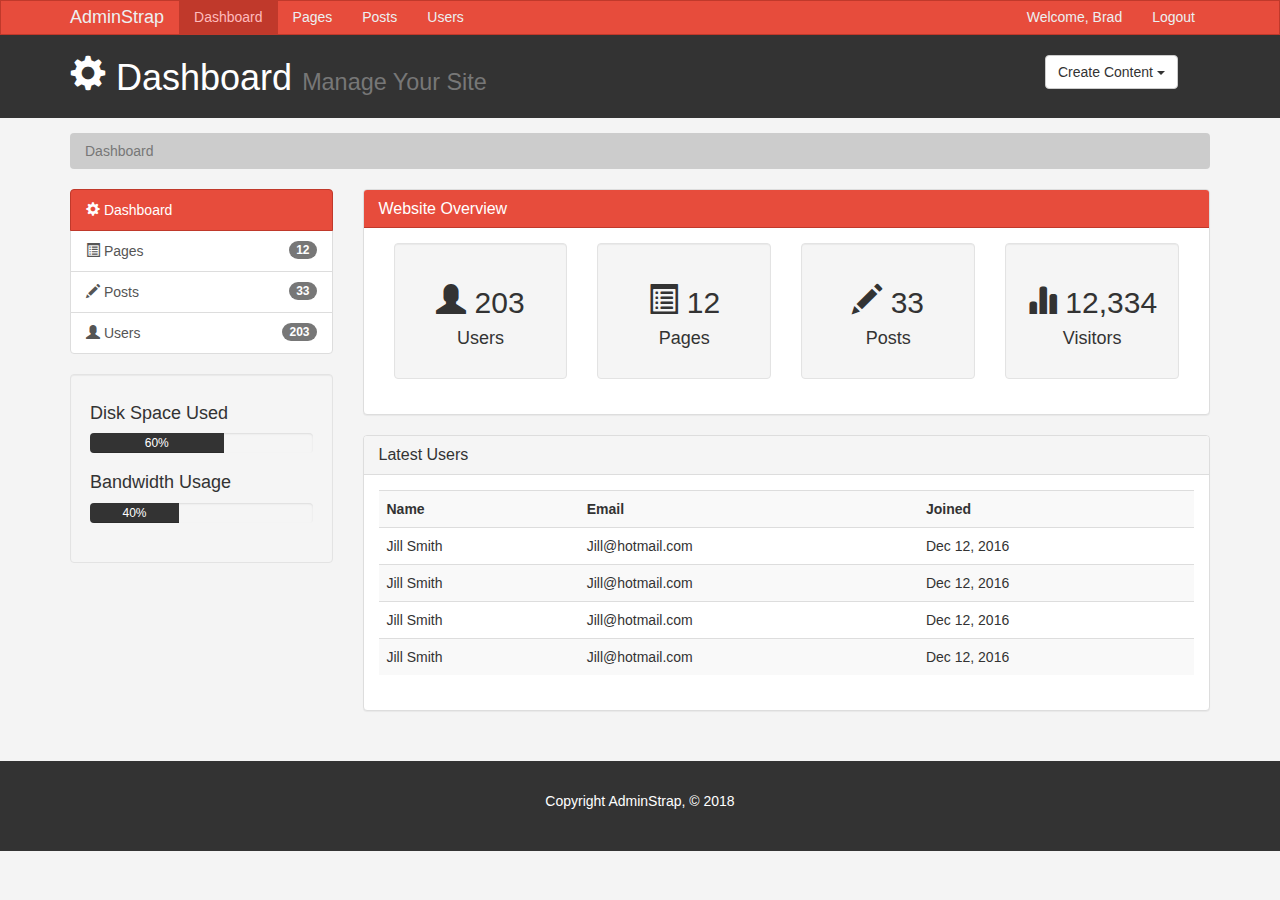
<file: index.html>
<!DOCTYPE html>
<html lang="en">

<head>
    <meta charset="utf-8">
    <meta http-equiv="X-UA-Compatible" content="IE=edge">
    <meta name="viewport" content="width=device-width, initial-scale=1">

    <title>Admin Area | Dashboard</title>

    <!-- Bootstrap core CSS -->
    <link href="css/bootstrap.min.css" rel="stylesheet">
    <link href="css/style.css" rel="stylesheet">
    <script src="https://cdn.ckeditor.com/4.10.0/standard/ckeditor.js"></script>

</head>

<body>

    <nav class="navbar navbar-default">
        <div class="container">
            <div class="navbar-header">
                <button type="button" class="navbar-toggle collapsed" data-toggle="collapse" data-target="#navbar" aria-expanded="false"
                    aria-controls="navbar">
                    <span class="sr-only">Toggle navigation</span>
                    <span class="icon-bar"></span>
                    <span class="icon-bar"></span>
                    <span class="icon-bar"></span>
                </button>
                <a class="navbar-brand" href="#">AdminStrap</a>
            </div>
            <div id="navbar" class="collapse navbar-collapse">
                <ul class="nav navbar-nav">
                    <li class="active">
                        <a href="index.html">Dashboard</a>
                    </li>
                    <li>
                        <a href="pages.html">Pages</a>
                    </li>
                    <li>
                        <a href="posts.html">Posts</a>
                    </li>
                    <li>
                        <a href="users.html">Users</a>
                    </li>
                </ul>
                <ul class="nav navbar-nav navbar-right">
                    <li>
                        <a href="#">Welcome, Brad</a>
                    </li>
                    <li>
                        <a href="login.html">Logout</a>
                    </li>
                </ul>
            </div>
            <!--/.nav-collapse -->
        </div>
    </nav>

    <header id="header">
        <div class="container">
            <div class="row">
                <div class="col-md-10">
                    <h1>
                        <span class="glyphicon glyphicon-cog" aria-hidden="true"></span>
                        Dashboard
                        <small>Manage Your Site</small>
                    </h1>
                </div>
                <div class="col-md-2">
                    <div class="dropdown create">
                        <button class="btn btn-default dropdown-toggle" type="button" id="dropdownMenu1" data-toggle="dropdown" aria-haspopup="true"
                            aria-expanded="true">
                            Create Content
                            <span class="caret"></span>
                        </button>
                        <ul class="dropdown-menu" aria-labelledby="dropdownMenu1">
                            <li>
                                <a type="button" data-toggle="modal" data-target="#addPage">Add Page</a>
                            </li>
                            <li>
                                <a href="#">Add Post</a>
                            </li>
                            <li>
                                <a href="#">Add User</a>
                            </li>
                        </ul>
                    </div>
                </div>
            </div>
        </div>
    </header>

    <section id="breadcrumb">
        <div class="container">
            <ol class="breadcrumb">
                <li class="active">Dashboard</li>
            </ol>
        </div>
    </section>

    <section id="main">
        <div class="container">
            <div class="row">
                <div class="col-md-3">
                    <div class="list-group">
                        <a href="index.html" class="list-group-item active main-color-bg">
                            <span class="glyphicon glyphicon-cog" aria-hidden="true"></span> Dashboard
                        </a>
                        <a href="pages.html" class="list-group-item">
                            <span class="glyphicon glyphicon-list-alt" aria-hidden="true"></span> Pages
                            <span class="badge">12</span>
                        </a>
                        <a href="posts.html" class="list-group-item">
                            <span class="glyphicon glyphicon-pencil" aria-hidden="true"></span> Posts
                            <span class="badge">33</span>
                        </a>
                        <a href="users.html" class="list-group-item">
                            <span class="glyphicon glyphicon-user" aria-hidden="true"></span> Users
                            <span class="badge">203</span>
                        </a>
                    </div>

                    <div class="well">
                        <h4>Disk Space Used</h4>
                        <div class="progress">
                            <div class="progress-bar" role="progressbar" aria-valuenow="60" aria-valuemin="0" aria-valuemax="100" style="width: 60%;">
                                60%
                            </div>
                        </div>
                        <h4>Bandwidth Usage</h4>
                        <div class="progress">
                            <div class="progress-bar" role="progressbar" aria-valuenow="40" aria-valuemin="0" aria-valuemax="100" style="width: 40%;">
                                40%
                            </div>
                        </div>
                    </div>
                </div>

                <div class="col-md-9">

                    <!--  Website Overview -->
                    <div class="panel panel-default">
                        <div class="panel-heading main-color-bg">
                            <h3 class="panel-title">Website Overview</h3>
                        </div>
                        <div class="panel-body">
                            <div class="col-md-3">
                                <div class="well dash-box">
                                    <h2>
                                        <span class="glyphicon glyphicon-user" aria-hidden="true"></span> 203</h2>
                                    <h4>Users</h4>
                                </div>
                            </div>
                            <div class="col-md-3">
                                <div class="well dash-box">
                                    <h2>
                                        <span class="glyphicon glyphicon-list-alt" aria-hidden="true"></span> 12</h2>
                                    <h4>Pages</h4>
                                </div>
                            </div>
                            <div class="col-md-3">
                                <div class="well dash-box">
                                    <h2>
                                        <span class="glyphicon glyphicon-pencil" aria-hidden="true"></span> 33</h2>
                                    <h4>Posts</h4>
                                </div>
                            </div>
                            <div class="col-md-3">
                                <div class="well dash-box">
                                    <h2>
                                        <span class="glyphicon glyphicon-stats" aria-hidden="true"></span> 12,334</h2>
                                    <h4>Visitors</h4>
                                </div>
                            </div>
                        </div>
                    </div>


                    <!-- Lastest Users -->
                    <div class="panel panel-default">
                        <div class="panel-heading">
                            <h3 class="panel-title">Latest Users</h3>
                        </div>
                        <div class="panel-body">
                            <table class="table table-striped table-hover">
                                <tr>
                                    <th>Name</th>
                                    <th>Email</th>
                                    <th>Joined</th>
                                </tr>
                                <tr>
                                    <td>Jill Smith</td>
                                    <td>Jill@hotmail.com</td>
                                    <td>Dec 12, 2016</td>
                                </tr>
                                <tr>
                                    <td>Jill Smith</td>
                                    <td>Jill@hotmail.com</td>
                                    <td>Dec 12, 2016</td>
                                </tr>
                                <tr>
                                    <td>Jill Smith</td>
                                    <td>Jill@hotmail.com</td>
                                    <td>Dec 12, 2016</td>
                                </tr>
                                <tr>
                                    <td>Jill Smith</td>
                                    <td>Jill@hotmail.com</td>
                                    <td>Dec 12, 2016</td>
                                </tr>
                            </table>
                        </div>
                    </div>

                </div>
            </div>
        </div>
    </section>
    
    <footer id="footer">
        <p>Copyright AdminStrap, &copy; 2018 </p>
    </footer>

    <!-- Modals -->
    <div class="modal fade" id="addPage" tabindex="-1" role="dialog" aria-labelledby="myModalLabel">
        <div class="modal-dialog" role="document">
            <div class="modal-content">
                <form action="">
                    <div class="modal-header">
                        <button type="button" class="close" data-dismiss="modal" aria-label="Close">
                            <span aria-hidden="true">&times;</span>
                        </button>
                        <h4 class="modal-title" id="myModalLabel">Add Page</h4>
                    </div>
                    <div class="modal-body">
                        <div class="form-group">
                            <label for="">Page Title</label>
                            <input type="text" class="form-control" name="" id="" placeholder="Page Title">
                        </div>
                        <div class="form-group">
                            <label for="">Page Body</label>
                            <textarea name="editor1" class="form-control" id="" cols="30" rows="10"></textarea>
                        </div>
                        <div class="checkbox">
                            <label>
                                <input type="checkbox" name="" id="">Published
                            </label>
                        </div>
                        <div class="form-group">
                            <label for="">Meta Tags</label>
                            <input type="text" class="form-control" name="" id="" placeholder="Add Some Tags...">
                        </div>
                        <div class="form-group">
                            <label for="">Meta Description</label>
                            <input type="text" class="form-control" name="" id="" placeholder="Add Some Description...">
                        </div>
                    </div>
                    <div class="modal-footer">
                        <button type="button" class="btn btn-default" data-dismiss="modal">Close</button>
                        <button type="submit" class="btn btn-primary">Save changes</button>
                    </div>
                </form>
            </div>
        </div>
    </div>



    <script>
        CKEDITOR.replace('editor1');
    </script>
    <!-- Add Page -->
    <!-- Bootstrap core JavaScript
    ================================================== -->
    <!-- Placed at the end of the document so the pages load faster -->
    <script src="https://ajax.googleapis.com/ajax/libs/jquery/1.12.4/jquery.min.js"></script>
    <script src="js/bootstrap.min.js"></script>
</body>

</html>
</file>
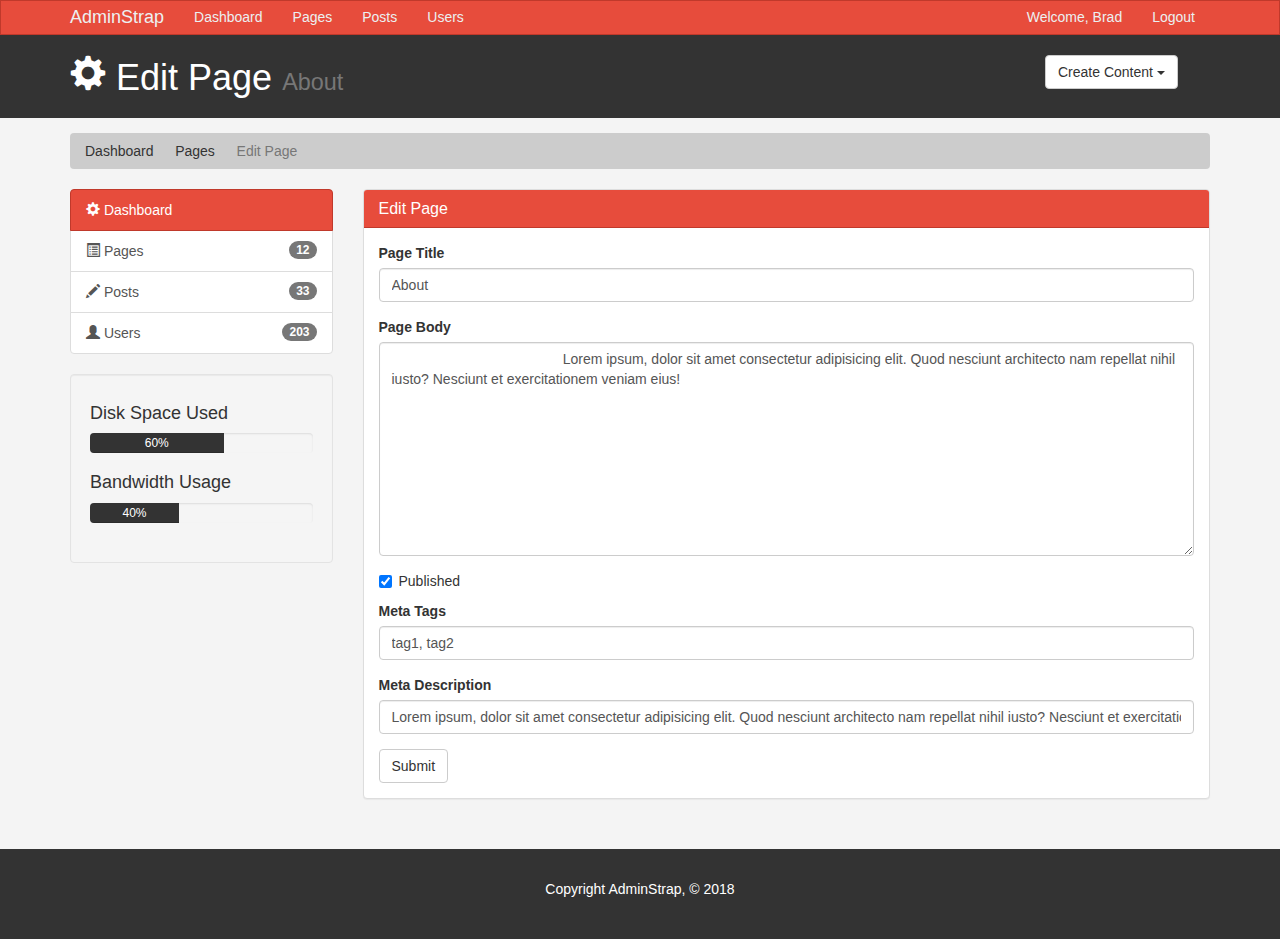
<file: edit.html>
<!DOCTYPE html>
<html lang="en">

<head>
    <meta charset="utf-8">
    <meta http-equiv="X-UA-Compatible" content="IE=edge">
    <meta name="viewport" content="width=device-width, initial-scale=1">

    <title>Admin Area | Edit</title>

    <!-- Bootstrap core CSS -->
    <link href="css/bootstrap.min.css" rel="stylesheet">
    <link href="css/style.css" rel="stylesheet">
    <script src="https://cdn.ckeditor.com/4.10.0/standard/ckeditor.js"></script>

</head>

<body>

    <nav class="navbar navbar-default">
        <div class="container">
            <div class="navbar-header">
                <button type="button" class="navbar-toggle collapsed" data-toggle="collapse" data-target="#navbar" aria-expanded="false"
                    aria-controls="navbar">
                    <span class="sr-only">Toggle navigation</span>
                    <span class="icon-bar"></span>
                    <span class="icon-bar"></span>
                    <span class="icon-bar"></span>
                </button>
                <a class="navbar-brand" href="#">AdminStrap</a>
            </div>
            <div id="navbar" class="collapse navbar-collapse">
                <ul class="nav navbar-nav">
                    <li>
                        <a href="index.html">Dashboard</a>
                    </li>
                    <li>
                        <a href="pages.html">Pages</a>
                    </li>
                    <li>
                        <a href="posts.html">Posts</a>
                    </li>
                    <li>
                        <a href="users.html">Users</a>
                    </li>
                </ul>
                <ul class="nav navbar-nav navbar-right">
                    <li>
                        <a href="#">Welcome, Brad</a>
                    </li>
                    <li>
                        <a href="login.html">Logout</a>
                    </li>
                </ul>
            </div>
            <!--/.nav-collapse -->
        </div>
    </nav>

    <header id="header">
        <div class="container">
            <div class="row">
                <div class="col-md-10">
                    <h1>
                        <span class="glyphicon glyphicon-cog" aria-hidden="true"></span>
                        Edit Page
                        <small>About</small>
                    </h1>
                </div>
                <div class="col-md-2">
                    <div class="dropdown create">
                        <button class="btn btn-default dropdown-toggle" type="button" id="dropdownMenu1" data-toggle="dropdown" aria-haspopup="true"
                            aria-expanded="true">
                            Create Content
                            <span class="caret"></span>
                        </button>
                        <ul class="dropdown-menu" aria-labelledby="dropdownMenu1">
                            <li>
                                <a type="button" data-toggle="modal" data-target="#addPage">Add Page</a>
                            </li>
                            <li>
                                <a href="#">Add Post</a>
                            </li>
                            <li>
                                <a href="#">Add User</a>
                            </li>
                        </ul>
                    </div>
                </div>
            </div>
        </div>
    </header>

    <section id="breadcrumb">
        <div class="container">
            <ol class="breadcrumb">
                    <li><a href="index.html">Dashboard</a></li>
                    <li><a href="pages.html">Pages</a></li>
                    <li class="active">Edit Page</li>
            </ol>
        </div>
    </section>

    <section id="main">
        <div class="container">
            <div class="row">
                <div class="col-md-3">
                    <div class="list-group">
                        <a href="index.html" class="list-group-item active main-color-bg">
                            <span class="glyphicon glyphicon-cog" aria-hidden="true"></span> Dashboard
                        </a>
                        <a href="pages.html" class="list-group-item">
                            <span class="glyphicon glyphicon-list-alt" aria-hidden="true"></span> Pages
                            <span class="badge">12</span>
                        </a>
                        <a href="posts.html" class="list-group-item">
                            <span class="glyphicon glyphicon-pencil" aria-hidden="true"></span> Posts
                            <span class="badge">33</span>
                        </a>
                        <a href="users.html" class="list-group-item">
                            <span class="glyphicon glyphicon-user" aria-hidden="true"></span> Users
                            <span class="badge">203</span>
                        </a>
                    </div>

                    <div class="well">
                        <h4>Disk Space Used</h4>
                        <div class="progress">
                            <div class="progress-bar" role="progressbar" aria-valuenow="60" aria-valuemin="0" aria-valuemax="100" style="width: 60%;">
                                60%
                            </div>
                        </div>
                        <h4>Bandwidth Usage</h4>
                        <div class="progress">
                            <div class="progress-bar" role="progressbar" aria-valuenow="40" aria-valuemin="0" aria-valuemax="100" style="width: 40%;">
                                40%
                            </div>
                        </div>
                    </div>
                </div>

                <div class="col-md-9">

                    <!--  Website Overview -->
                    <div class="panel panel-default">
                        <div class="panel-heading main-color-bg">
                            <h3 class="panel-title">Edit Page</h3>
                        </div>
                        <div class="panel-body">
                            <form action="">
                                    <div class="form-group">
                                        <label for="">Page Title</label>
                                        <input type="text" class="form-control" name="" id="" value="About" placeholder="Page Title">
                                    </div>
                                    <div class="form-group">
                                        <label for="">Page Body</label>
                                        <textarea name="editor1" class="form-control" id="" cols="30" rows="10">
                                            Lorem ipsum, dolor sit amet consectetur adipisicing elit. Quod nesciunt architecto nam repellat nihil iusto? Nesciunt et exercitationem veniam eius!</textarea>
                                    </div>
                                    <div class="checkbox">
                                        <label>
                                            <input type="checkbox" name="" id="" checked>Published
                                        </label>
                                    </div>
                                    <div class="form-group">
                                        <label for="">Meta Tags</label>
                                        <input type="text" class="form-control" name="" id="" placeholder="Add Some Tags..." value="tag1, tag2"> 
                                    </div>
                                    <div class="form-group">
                                        <label for="">Meta Description</label>
                                        <input type="text" class="form-control" name="" id="" placeholder="Add Some Description..." value="Lorem ipsum, dolor sit amet consectetur adipisicing elit. Quod nesciunt architecto nam repellat nihil iusto? Nesciunt et exercitationem veniam eius!">
                                    </div>
                                    <input type="submit" class="btn btn-default" value="Submit">
                            </form>

                        </div>
                    </div>           

                </div>
            </div>
        </div>
    </section>
    
    <footer id="footer">
        <p>Copyright AdminStrap, &copy; 2018 </p>
    </footer>

    <!-- Modals -->
    <div class="modal fade" id="addPage" tabindex="-1" role="dialog" aria-labelledby="myModalLabel">
        <div class="modal-dialog" role="document">
            <div class="modal-content">
                <form action="">
                    <div class="modal-header">
                        <button type="button" class="close" data-dismiss="modal" aria-label="Close">
                            <span aria-hidden="true">&times;</span>
                        </button>
                        <h4 class="modal-title" id="myModalLabel">Add Page</h4>
                    </div>
                    <div class="modal-body">
                        <div class="form-group">
                            <label for="">Page Title</label>
                            <input type="text" class="form-control" name="" id="" placeholder="Page Title">
                        </div>
                        <div class="form-group">
                            <label for="">Page Body</label>
                            <textarea name="editor1" class="form-control" id="" cols="30" rows="10"></textarea>
                        </div>
                        <div class="checkbox">
                            <label>
                                <input type="checkbox" name="" id="">Published
                            </label>
                        </div>
                        <div class="form-group">
                            <label for="">Meta Tags</label>
                            <input type="text" class="form-control" name="" id="" placeholder="Add Some Tags...">
                        </div>
                        <div class="form-group">
                            <label for="">Meta Description</label>
                            <input type="text" class="form-control" name="" id="" placeholder="Add Some Description...">
                        </div>
                    </div>
                    <div class="modal-footer">
                        <button type="button" class="btn btn-default" data-dismiss="modal">Close</button>
                        <button type="submit" class="btn btn-primary">Save changes</button>
                    </div>
                </form>
            </div>
        </div>
    </div>



    <script>
        CKEDITOR.replace('editor1');
    </script>
    <!-- Add Page -->
    <!-- Bootstrap core JavaScript
    ================================================== -->
    <!-- Placed at the end of the document so the pages load faster -->
    <script src="https://ajax.googleapis.com/ajax/libs/jquery/1.12.4/jquery.min.js"></script>
    <script src="js/bootstrap.min.js"></script>
</body>

</html>
</file>
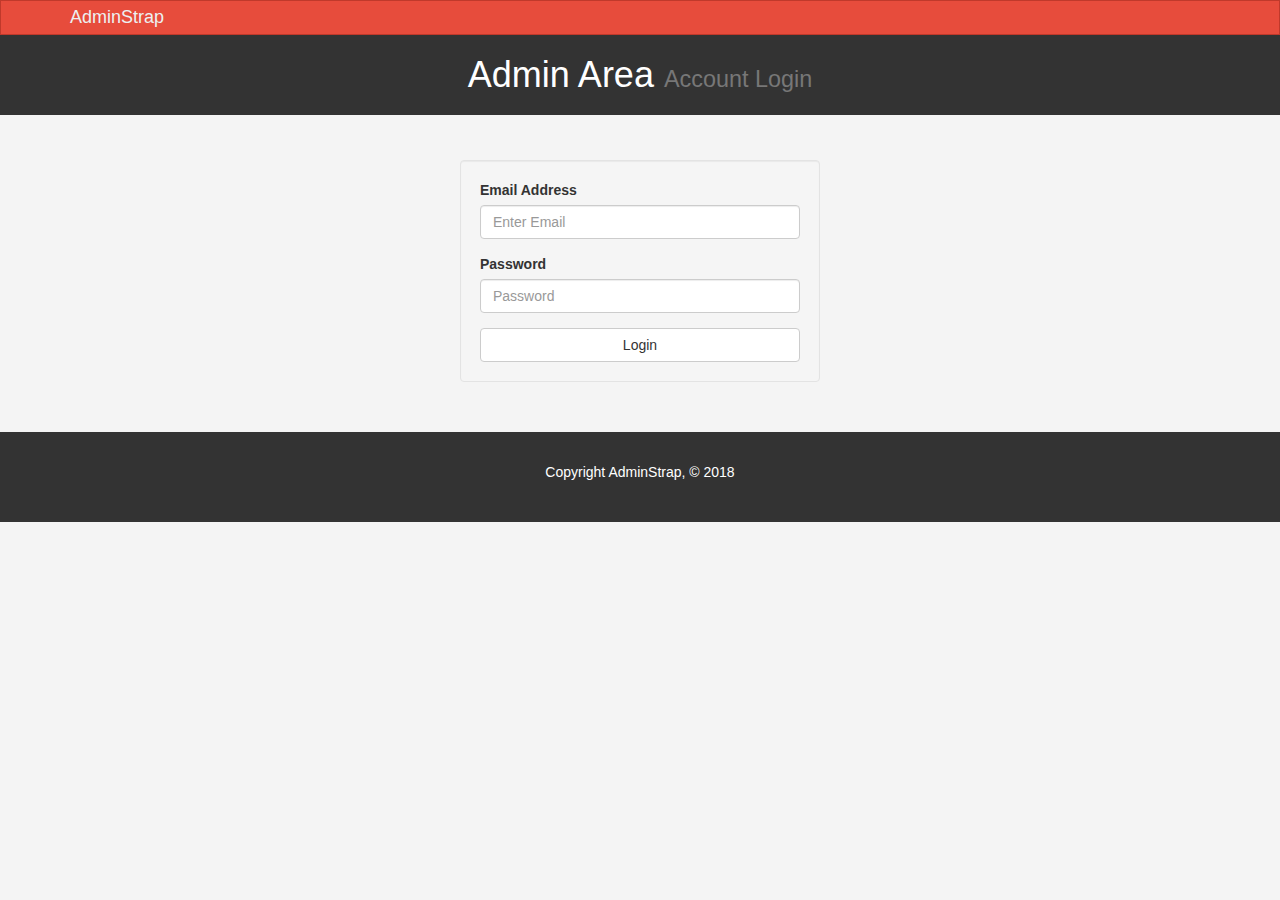
<file: login.html>
<!DOCTYPE html>
<html lang="en">

<head>
    <meta charset="utf-8">
    <meta http-equiv="X-UA-Compatible" content="IE=edge">
    <meta name="viewport" content="width=device-width, initial-scale=1">

    <title>Admin Area | Account Login</title>

    <!-- Bootstrap core CSS -->
    <link href="css/bootstrap.min.css" rel="stylesheet">
    <link href="css/style.css" rel="stylesheet">
    <script src="https://cdn.ckeditor.com/4.10.0/standard/ckeditor.js"></script>

</head>

<body>

    <nav class="navbar navbar-default">
        <div class="container">
            <div class="navbar-header">
                <button type="button" class="navbar-toggle collapsed" data-toggle="collapse" data-target="#navbar" aria-expanded="false"
                    aria-controls="navbar">
                    <span class="sr-only">Toggle navigation</span>
                    <span class="icon-bar"></span>
                    <span class="icon-bar"></span>
                    <span class="icon-bar"></span>
                </button>
                <a class="navbar-brand" href="#">AdminStrap</a>
            </div>
            <div id="navbar" class="collapse navbar-collapse">
               
            </div>
            <!--/.nav-collapse -->
        </div>
    </nav>

    <header id="header">
        <div class="container">
            <div class="row">
                <div class="col-md-12">
                    <h1 class="text-center">Admin Area <small>Account Login</small>
                    </h1>
                </div>
                
            </div>
        </div>
    </header>


    <section id="main">
        <div class="container">
            <div class="row">
                <div class="col-md-4 col-md-offset-4">
                    <form action="index.html" id="login" class="well">
                        <div class="form-group">
                            <label for="">Email Address</label>
                            <input type="text" name="" id="" class="form-control" placeholder="Enter Email">
                        </div>
                        <div class="form-group">
                            <label for="">Password</label>
                            <input type="text" name="" id="" class="form-control" placeholder="Password">
                        </div>
                        <button type="submit" class="btn btn-default btn-block">Login</button>
                    </form>
                </div>
            </div>
        </div>
    </section>
    
    <footer id="footer">
        <p>Copyright AdminStrap, &copy; 2018 </p>
    </footer>


    <script>
        CKEDITOR.replace('editor1');
    </script>
    <!-- Add Page -->
    <!-- Bootstrap core JavaScript
    ================================================== -->
    <!-- Placed at the end of the document so the pages load faster -->
    <script src="https://ajax.googleapis.com/ajax/libs/jquery/1.12.4/jquery.min.js"></script>
    <script src="js/bootstrap.min.js"></script>
</body>

</html>
</file>
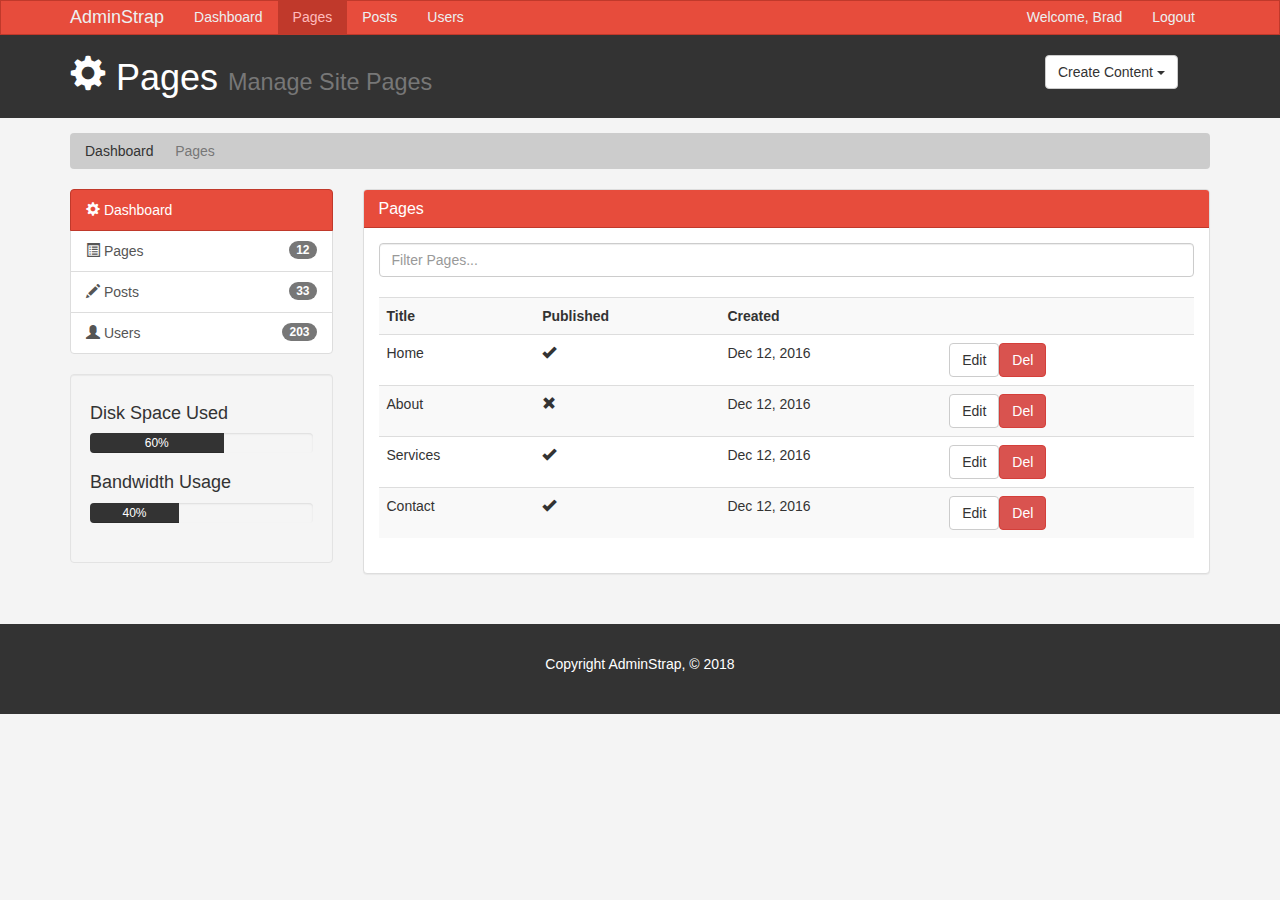
<file: pages.html>
<!DOCTYPE html>
<html lang="en">

<head>
    <meta charset="utf-8">
    <meta http-equiv="X-UA-Compatible" content="IE=edge">
    <meta name="viewport" content="width=device-width, initial-scale=1">

    <title>Admin Area | Pages</title>

    <!-- Bootstrap core CSS -->
    <link href="css/bootstrap.min.css" rel="stylesheet">
    <link href="css/style.css" rel="stylesheet">
    <script src="https://cdn.ckeditor.com/4.10.0/standard/ckeditor.js"></script>

</head>

<body>

    <nav class="navbar navbar-default">
        <div class="container">
            <div class="navbar-header">
                <button type="button" class="navbar-toggle collapsed" data-toggle="collapse" data-target="#navbar" aria-expanded="false"
                    aria-controls="navbar">
                    <span class="sr-only">Toggle navigation</span>
                    <span class="icon-bar"></span>
                    <span class="icon-bar"></span>
                    <span class="icon-bar"></span>
                </button>
                <a class="navbar-brand" href="#">AdminStrap</a>
            </div>
            <div id="navbar" class="collapse navbar-collapse">
                <ul class="nav navbar-nav">
                    <li>
                        <a href="index.html">Dashboard</a>
                    </li>
                    <li class="active">
                        <a href="pages.html">Pages</a>
                    </li>
                    <li>
                        <a href="posts.html">Posts</a>
                    </li>
                    <li>
                        <a href="users.html">Users</a>
                    </li>
                </ul>
                <ul class="nav navbar-nav navbar-right">
                    <li>
                        <a href="#">Welcome, Brad</a>
                    </li>
                    <li>
                        <a href="login.html">Logout</a>
                    </li>
                </ul>
            </div>
            <!--/.nav-collapse -->
        </div>
    </nav>

    <header id="header">
        <div class="container">
            <div class="row">
                <div class="col-md-10">
                    <h1>
                        <span class="glyphicon glyphicon-cog" aria-hidden="true"></span>
                        Pages
                        <small>Manage Site Pages</small>
                    </h1>
                </div>
                <div class="col-md-2">
                    <div class="dropdown create">
                        <button class="btn btn-default dropdown-toggle" type="button" id="dropdownMenu1" data-toggle="dropdown" aria-haspopup="true"
                            aria-expanded="true">
                            Create Content
                            <span class="caret"></span>
                        </button>
                        <ul class="dropdown-menu" aria-labelledby="dropdownMenu1">
                            <li>
                                <a type="button" data-toggle="modal" data-target="#addPage">Add Page</a>
                            </li>
                            <li>
                                <a href="#">Add Post</a>
                            </li>
                            <li>
                                <a href="#">Add User</a>
                            </li>
                        </ul>
                    </div>
                </div>
            </div>
        </div>
    </header>

    <section id="breadcrumb">
        <div class="container">
            <ol class="breadcrumb">
                    <li><a href="index.html">Dashboard</a></li>
                    <li class="active">Pages</li>
            </ol>
        </div>
    </section>

    <section id="main">
        <div class="container">
            <div class="row">
                <div class="col-md-3">
                    <div class="list-group">
                        <a href="index.html" class="list-group-item active main-color-bg">
                            <span class="glyphicon glyphicon-cog" aria-hidden="true"></span> Dashboard
                        </a>
                        <a href="pages.html" class="list-group-item">
                            <span class="glyphicon glyphicon-list-alt" aria-hidden="true"></span> Pages
                            <span class="badge">12</span>
                        </a>
                        <a href="posts.html" class="list-group-item">
                            <span class="glyphicon glyphicon-pencil" aria-hidden="true"></span> Posts
                            <span class="badge">33</span>
                        </a>
                        <a href="users.html" class="list-group-item">
                            <span class="glyphicon glyphicon-user" aria-hidden="true"></span> Users
                            <span class="badge">203</span>
                        </a>
                    </div>

                    <div class="well">
                        <h4>Disk Space Used</h4>
                        <div class="progress">
                            <div class="progress-bar" role="progressbar" aria-valuenow="60" aria-valuemin="0" aria-valuemax="100" style="width: 60%;">
                                60%
                            </div>
                        </div>
                        <h4>Bandwidth Usage</h4>
                        <div class="progress">
                            <div class="progress-bar" role="progressbar" aria-valuenow="40" aria-valuemin="0" aria-valuemax="100" style="width: 40%;">
                                40%
                            </div>
                        </div>
                    </div>
                </div>

                <div class="col-md-9">

                    <!--  Website Overview -->
                    <div class="panel panel-default">
                        <div class="panel-heading main-color-bg">
                            <h3 class="panel-title">Pages</h3>
                        </div>
                        <div class="panel-body">
                            <div class="row">
                                <div class="col-md-12">
                                    <input type="text" class="form-control" placeholder="Filter Pages...">
                                </div>
                            </div>
                            <br>
                            <table class="table table-striped table-hover">
                                <tr>
                                    <th>Title</th>
                                    <th>Published</th>
                                    <th>Created</th>
                                    <th></th>
                                </tr>
                                <tr>
                                    <td>Home</td>
                                    <td><span class="glyphicon glyphicon-ok"></span></td>
                                    <td>Dec 12, 2016</td>
                                    <td><a href="" class="btn btn-default">Edit</a><a href="" class="btn btn-danger"> Del</a></td>
                                </tr>
                                <tr>
                                    <td>About</td>
                                    <td><span class="glyphicon glyphicon-remove"></span></td>
                                    <td>Dec 12, 2016</td>
                                    <td><a href="" class="btn btn-default">Edit</a><a href="" class="btn btn-danger"> Del</a></td>
                                </tr>
                                <tr>
                                    <td>Services</td>
                                    <td><span class="glyphicon glyphicon-ok"></span></td>
                                    <td>Dec 12, 2016</td>
                                    <td><a href="" class="btn btn-default">Edit</a><a href="" class="btn btn-danger"> Del</a></td>
                                </tr>
                                <tr>
                                    <td>Contact</td>
                                    <td><span class="glyphicon glyphicon-ok"></span></td>
                                    <td>Dec 12, 2016</td>
                                    <td><a href="" class="btn btn-default">Edit</a><a href="" class="btn btn-danger"> Del</a></td>
                                </tr>
                            </table>

                        </div>
                    </div>           

                </div>
            </div>
        </div>
    </section>
    
    <footer id="footer">
        <p>Copyright AdminStrap, &copy; 2018 </p>
    </footer>

    <!-- Modals -->
    <div class="modal fade" id="addPage" tabindex="-1" role="dialog" aria-labelledby="myModalLabel">
        <div class="modal-dialog" role="document">
            <div class="modal-content">
                <form action="">
                    <div class="modal-header">
                        <button type="button" class="close" data-dismiss="modal" aria-label="Close">
                            <span aria-hidden="true">&times;</span>
                        </button>
                        <h4 class="modal-title" id="myModalLabel">Add Page</h4>
                    </div>
                    <div class="modal-body">
                        <div class="form-group">
                            <label for="">Page Title</label>
                            <input type="text" class="form-control" name="" id="" placeholder="Page Title">
                        </div>
                        <div class="form-group">
                            <label for="">Page Body</label>
                            <textarea name="editor1" class="form-control" id="" cols="30" rows="10"></textarea>
                        </div>
                        <div class="checkbox">
                            <label>
                                <input type="checkbox" name="" id="">Published
                            </label>
                        </div>
                        <div class="form-group">
                            <label for="">Meta Tags</label>
                            <input type="text" class="form-control" name="" id="" placeholder="Add Some Tags...">
                        </div>
                        <div class="form-group">
                            <label for="">Meta Description</label>
                            <input type="text" class="form-control" name="" id="" placeholder="Add Some Description...">
                        </div>
                    </div>
                    <div class="modal-footer">
                        <button type="button" class="btn btn-default" data-dismiss="modal">Close</button>
                        <button type="submit" class="btn btn-primary">Save changes</button>
                    </div>
                </form>
            </div>
        </div>
    </div>



    <script>
        CKEDITOR.replace('editor1');
    </script>
    <!-- Add Page -->
    <!-- Bootstrap core JavaScript
    ================================================== -->
    <!-- Placed at the end of the document so the pages load faster -->
    <script src="https://ajax.googleapis.com/ajax/libs/jquery/1.12.4/jquery.min.js"></script>
    <script src="js/bootstrap.min.js"></script>
</body>

</html>
</file>
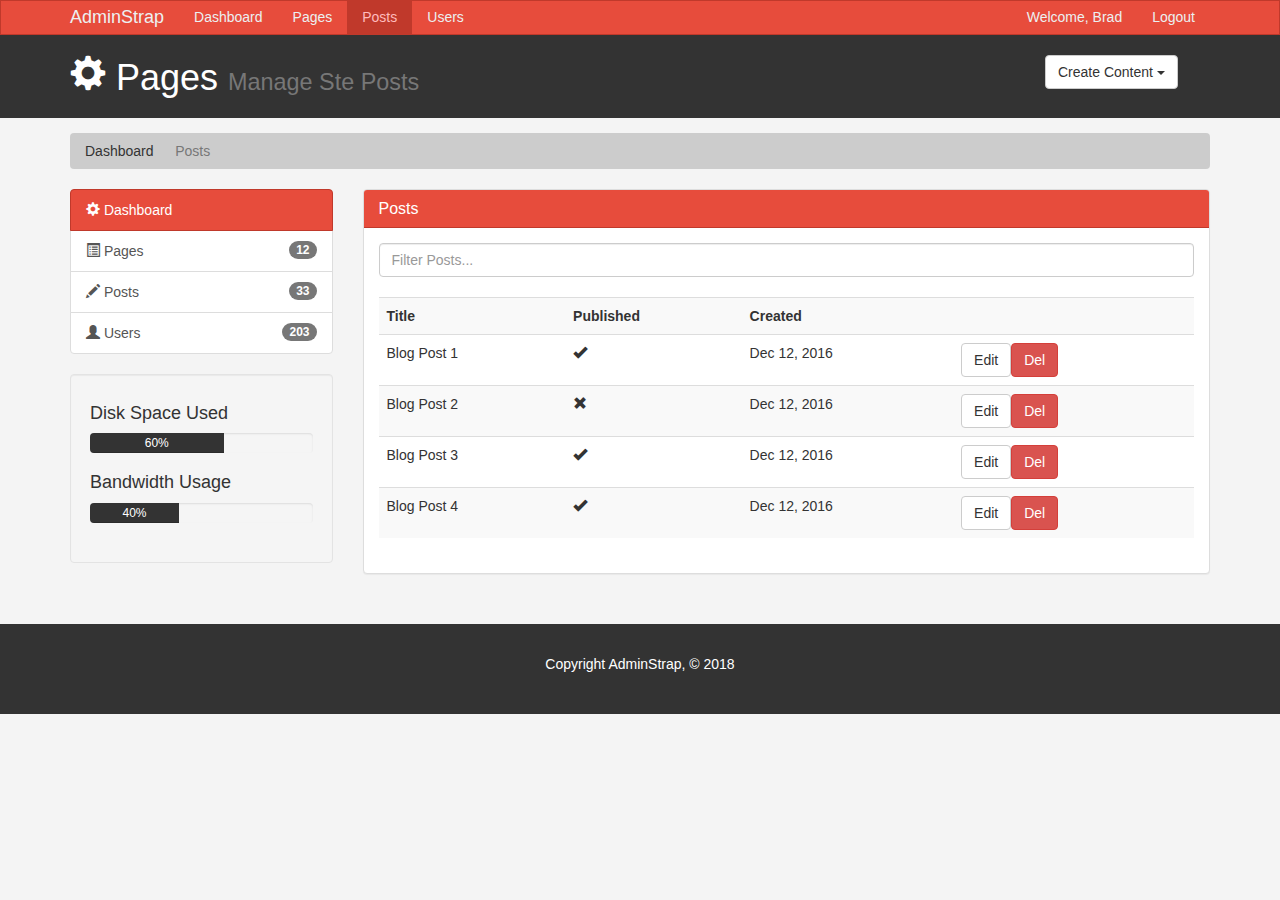
<file: posts.html>
<!DOCTYPE html>
<html lang="en">

<head>
    <meta charset="utf-8">
    <meta http-equiv="X-UA-Compatible" content="IE=edge">
    <meta name="viewport" content="width=device-width, initial-scale=1">

    <title>Admin Area | Posts</title>

    <!-- Bootstrap core CSS -->
    <link href="css/bootstrap.min.css" rel="stylesheet">
    <link href="css/style.css" rel="stylesheet">
    <script src="https://cdn.ckeditor.com/4.10.0/standard/ckeditor.js"></script>

</head>

<body>

    <nav class="navbar navbar-default">
        <div class="container">
            <div class="navbar-header">
                <button type="button" class="navbar-toggle collapsed" data-toggle="collapse" data-target="#navbar" aria-expanded="false"
                    aria-controls="navbar">
                    <span class="sr-only">Toggle navigation</span>
                    <span class="icon-bar"></span>
                    <span class="icon-bar"></span>
                    <span class="icon-bar"></span>
                </button>
                <a class="navbar-brand" href="#">AdminStrap</a>
            </div>
            <div id="navbar" class="collapse navbar-collapse">
                <ul class="nav navbar-nav">
                    <li>
                        <a href="index.html">Dashboard</a>
                    </li>
                    <li>
                        <a href="pages.html">Pages</a>
                    </li>
                    <li class="active">
                        <a href="posts.html">Posts</a>
                    </li>
                    <li>
                        <a href="users.html">Users</a>
                    </li>
                </ul>
                <ul class="nav navbar-nav navbar-right">
                    <li>
                        <a href="#">Welcome, Brad</a>
                    </li>
                    <li>
                        <a href="login.html">Logout</a>
                    </li>
                </ul>
            </div>
            <!--/.nav-collapse -->
        </div>
    </nav>

    <header id="header">
        <div class="container">
            <div class="row">
                <div class="col-md-10">
                    <h1>
                        <span class="glyphicon glyphicon-cog" aria-hidden="true"></span>
                        Pages
                        <small>Manage Ste Posts</small>
                    </h1>
                </div>
                <div class="col-md-2">
                    <div class="dropdown create">
                        <button class="btn btn-default dropdown-toggle" type="button" id="dropdownMenu1" data-toggle="dropdown" aria-haspopup="true"
                            aria-expanded="true">
                            Create Content
                            <span class="caret"></span>
                        </button>
                        <ul class="dropdown-menu" aria-labelledby="dropdownMenu1">
                            <li>
                                <a type="button" data-toggle="modal" data-target="#addPage">Add Page</a>
                            </li>
                            <li>
                                <a href="#">Add Post</a>
                            </li>
                            <li>
                                <a href="#">Add User</a>
                            </li>
                        </ul>
                    </div>
                </div>
            </div>
        </div>
    </header>

    <section id="breadcrumb">
        <div class="container">
            <ol class="breadcrumb">
                    <li><a href="index.html">Dashboard</a></li>
                    <li class="active">Posts</li>
            </ol>
        </div>
    </section>

    <section id="main">
        <div class="container">
            <div class="row">
                <div class="col-md-3">
                    <div class="list-group">
                        <a href="index.html" class="list-group-item active main-color-bg">
                            <span class="glyphicon glyphicon-cog" aria-hidden="true"></span> Dashboard
                        </a>
                        <a href="pages.html" class="list-group-item">
                            <span class="glyphicon glyphicon-list-alt" aria-hidden="true"></span> Pages
                            <span class="badge">12</span>
                        </a>
                        <a href="posts.html" class="list-group-item">
                            <span class="glyphicon glyphicon-pencil" aria-hidden="true"></span> Posts
                            <span class="badge">33</span>
                        </a>
                        <a href="users.html" class="list-group-item">
                            <span class="glyphicon glyphicon-user" aria-hidden="true"></span> Users
                            <span class="badge">203</span>
                        </a>
                    </div>

                    <div class="well">
                        <h4>Disk Space Used</h4>
                        <div class="progress">
                            <div class="progress-bar" role="progressbar" aria-valuenow="60" aria-valuemin="0" aria-valuemax="100" style="width: 60%;">
                                60%
                            </div>
                        </div>
                        <h4>Bandwidth Usage</h4>
                        <div class="progress">
                            <div class="progress-bar" role="progressbar" aria-valuenow="40" aria-valuemin="0" aria-valuemax="100" style="width: 40%;">
                                40%
                            </div>
                        </div>
                    </div>
                </div>

                <div class="col-md-9">

                    <!--  Website Overview -->
                    <div class="panel panel-default">
                        <div class="panel-heading main-color-bg">
                            <h3 class="panel-title">Posts</h3>
                        </div>
                        <div class="panel-body">
                            <div class="row">
                                <div class="col-md-12">
                                    <input type="text" class="form-control" placeholder="Filter Posts...">
                                </div>
                            </div>
                            <br>
                            <table class="table table-striped table-hover">
                                <tr>
                                    <th>Title</th>
                                    <th>Published</th>
                                    <th>Created</th>
                                    <th></th>
                                </tr>
                                <tr>
                                    <td>Blog Post 1</td>
                                    <td><span class="glyphicon glyphicon-ok"></span></td>
                                    <td>Dec 12, 2016</td>
                                    <td><a href="" class="btn btn-default">Edit</a><a href="" class="btn btn-danger"> Del</a></td>
                                </tr>
                                <tr>
                                    <td>Blog Post 2</td>
                                    <td><span class="glyphicon glyphicon-remove"></span></td>
                                    <td>Dec 12, 2016</td>
                                    <td><a href="" class="btn btn-default">Edit</a><a href="" class="btn btn-danger"> Del</a></td>
                                </tr>
                                <tr>
                                    <td>Blog Post 3</td>
                                    <td><span class="glyphicon glyphicon-ok"></span></td>
                                    <td>Dec 12, 2016</td>
                                    <td><a href="" class="btn btn-default">Edit</a><a href="" class="btn btn-danger"> Del</a></td>
                                </tr>
                                <tr>
                                    <td>Blog Post 4</td>
                                    <td><span class="glyphicon glyphicon-ok"></span></td>
                                    <td>Dec 12, 2016</td>
                                    <td><a href="" class="btn btn-default">Edit</a><a href="" class="btn btn-danger"> Del</a></td>
                                </tr>
                            </table>

                        </div>
                    </div>           

                </div>
            </div>
        </div>
    </section>
    
    <footer id="footer">
        <p>Copyright AdminStrap, &copy; 2018 </p>
    </footer>

    <!-- Modals -->
    <div class="modal fade" id="addPage" tabindex="-1" role="dialog" aria-labelledby="myModalLabel">
        <div class="modal-dialog" role="document">
            <div class="modal-content">
                <form action="">
                    <div class="modal-header">
                        <button type="button" class="close" data-dismiss="modal" aria-label="Close">
                            <span aria-hidden="true">&times;</span>
                        </button>
                        <h4 class="modal-title" id="myModalLabel">Add Page</h4>
                    </div>
                    <div class="modal-body">
                        <div class="form-group">
                            <label for="">Page Title</label>
                            <input type="text" class="form-control" name="" id="" placeholder="Page Title">
                        </div>
                        <div class="form-group">
                            <label for="">Page Body</label>
                            <textarea name="editor1" class="form-control" id="" cols="30" rows="10"></textarea>
                        </div>
                        <div class="checkbox">
                            <label>
                                <input type="checkbox" name="" id="">Published
                            </label>
                        </div>
                        <div class="form-group">
                            <label for="">Meta Tags</label>
                            <input type="text" class="form-control" name="" id="" placeholder="Add Some Tags...">
                        </div>
                        <div class="form-group">
                            <label for="">Meta Description</label>
                            <input type="text" class="form-control" name="" id="" placeholder="Add Some Description...">
                        </div>
                    </div>
                    <div class="modal-footer">
                        <button type="button" class="btn btn-default" data-dismiss="modal">Close</button>
                        <button type="submit" class="btn btn-primary">Save changes</button>
                    </div>
                </form>
            </div>
        </div>
    </div>



    <script>
        CKEDITOR.replace('editor1');
    </script>
    <!-- Add Page -->
    <!-- Bootstrap core JavaScript
    ================================================== -->
    <!-- Placed at the end of the document so the pages load faster -->
    <script src="https://ajax.googleapis.com/ajax/libs/jquery/1.12.4/jquery.min.js"></script>
    <script src="js/bootstrap.min.js"></script>
</body>

</html>
</file>
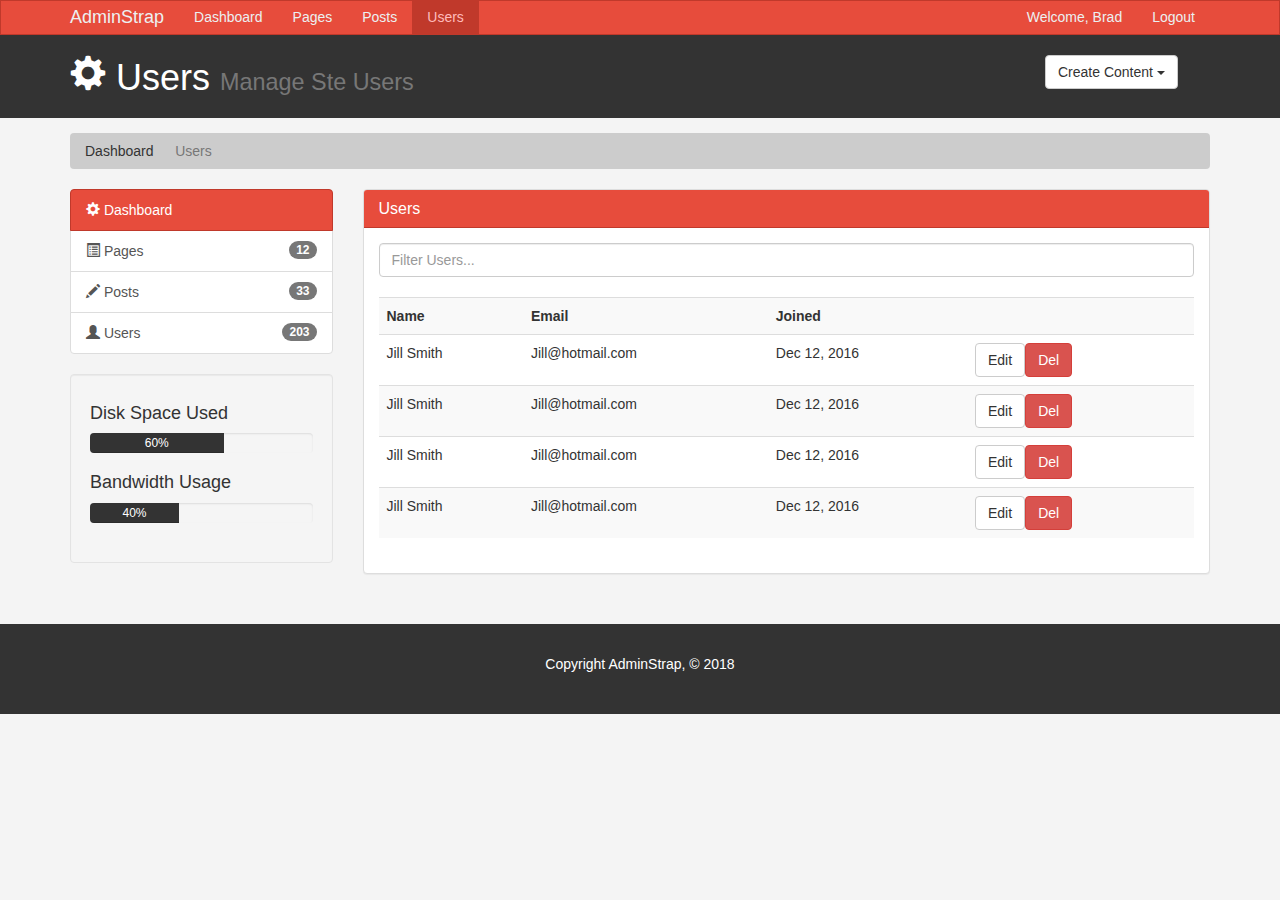
<file: users.html>
<!DOCTYPE html>
<html lang="en">

<head>
    <meta charset="utf-8">
    <meta http-equiv="X-UA-Compatible" content="IE=edge">
    <meta name="viewport" content="width=device-width, initial-scale=1">

    <title>Admin Area | Users</title>

    <!-- Bootstrap core CSS -->
    <link href="css/bootstrap.min.css" rel="stylesheet">
    <link href="css/style.css" rel="stylesheet">
    <script src="https://cdn.ckeditor.com/4.10.0/standard/ckeditor.js"></script>

</head>

<body>

    <nav class="navbar navbar-default">
        <div class="container">
            <div class="navbar-header">
                <button type="button" class="navbar-toggle collapsed" data-toggle="collapse" data-target="#navbar" aria-expanded="false"
                    aria-controls="navbar">
                    <span class="sr-only">Toggle navigation</span>
                    <span class="icon-bar"></span>
                    <span class="icon-bar"></span>
                    <span class="icon-bar"></span>
                </button>
                <a class="navbar-brand" href="#">AdminStrap</a>
            </div>
            <div id="navbar" class="collapse navbar-collapse">
                <ul class="nav navbar-nav">
                    <li>
                        <a href="index.html">Dashboard</a>
                    </li>
                    <li>
                        <a href="pages.html">Pages</a>
                    </li>
                    <li>
                        <a href="posts.html">Posts</a>
                    </li>
                    <li class="active">
                        <a href="users.html">Users</a>
                    </li>
                </ul>
                <ul class="nav navbar-nav navbar-right">
                    <li>
                        <a href="#">Welcome, Brad</a>
                    </li>
                    <li>
                        <a href="login.html">Logout</a>
                    </li>
                </ul>
            </div>
            <!--/.nav-collapse -->
        </div>
    </nav>

    <header id="header">
        <div class="container">
            <div class="row">
                <div class="col-md-10">
                    <h1>
                        <span class="glyphicon glyphicon-cog" aria-hidden="true"></span>
                        Users
                        <small>Manage Ste Users</small>
                    </h1>
                </div>
                <div class="col-md-2">
                    <div class="dropdown create">
                        <button class="btn btn-default dropdown-toggle" type="button" id="dropdownMenu1" data-toggle="dropdown" aria-haspopup="true"
                            aria-expanded="true">
                            Create Content
                            <span class="caret"></span>
                        </button>
                        <ul class="dropdown-menu" aria-labelledby="dropdownMenu1">
                            <li>
                                <a type="button" data-toggle="modal" data-target="#addPage">Add Page</a>
                            </li>
                            <li>
                                <a href="#">Add Post</a>
                            </li>
                            <li>
                                <a href="#">Add User</a>
                            </li>
                        </ul>
                    </div>
                </div>
            </div>
        </div>
    </header>

    <section id="breadcrumb">
        <div class="container">
            <ol class="breadcrumb">
                    <li><a href="index.html">Dashboard</a></li>
                    <li class="active">Users</li>
            </ol>
        </div>
    </section>

    <section id="main">
        <div class="container">
            <div class="row">
                <div class="col-md-3">
                    <div class="list-group">
                        <a href="index.html" class="list-group-item active main-color-bg">
                            <span class="glyphicon glyphicon-cog" aria-hidden="true"></span> Dashboard
                        </a>
                        <a href="pages.html" class="list-group-item">
                            <span class="glyphicon glyphicon-list-alt" aria-hidden="true"></span> Pages
                            <span class="badge">12</span>
                        </a>
                        <a href="posts.html" class="list-group-item">
                            <span class="glyphicon glyphicon-pencil" aria-hidden="true"></span> Posts
                            <span class="badge">33</span>
                        </a>
                        <a href="users.html" class="list-group-item">
                            <span class="glyphicon glyphicon-user" aria-hidden="true"></span> Users
                            <span class="badge">203</span>
                        </a>
                    </div>

                    <div class="well">
                        <h4>Disk Space Used</h4>
                        <div class="progress">
                            <div class="progress-bar" role="progressbar" aria-valuenow="60" aria-valuemin="0" aria-valuemax="100" style="width: 60%;">
                                60%
                            </div>
                        </div>
                        <h4>Bandwidth Usage</h4>
                        <div class="progress">
                            <div class="progress-bar" role="progressbar" aria-valuenow="40" aria-valuemin="0" aria-valuemax="100" style="width: 40%;">
                                40%
                            </div>
                        </div>
                    </div>
                </div>

                <div class="col-md-9">

                    <!--  Website Overview -->
                    <div class="panel panel-default">
                        <div class="panel-heading main-color-bg">
                            <h3 class="panel-title">Users</h3>
                        </div>
                        <div class="panel-body">
                            <div class="row">
                                <div class="col-md-12">
                                    <input type="text" class="form-control" placeholder="Filter Users...">
                                </div>
                            </div>
                            <br>
                            <table class="table table-striped table-hover">
                                <tr>
                                    <th>Name</th>
                                    <th>Email</th>
                                    <th>Joined</th>
                                    <th></th>
                                </tr>
                                <tr>
                                    <td>Jill Smith</td>
                                    <td>Jill@hotmail.com</td>
                                    <td>Dec 12, 2016</td>
                                    <td><a href="edit.html" class="btn btn-default">Edit</a><a href="" class="btn btn-danger"> Del</a></td>
                                </tr> 
                                <tr>
                                    <td>Jill Smith</td>
                                    <td>Jill@hotmail.com</td>
                                    <td>Dec 12, 2016</td>
                                    <td><a href="edit.html" class="btn btn-default">Edit</a><a href="" class="btn btn-danger"> Del</a></td>
                                </tr> 
                                <tr>
                                    <td>Jill Smith</td>
                                    <td>Jill@hotmail.com</td>
                                    <td>Dec 12, 2016</td>
                                    <td><a href="edit.html" class="btn btn-default">Edit</a><a href="" class="btn btn-danger"> Del</a></td>
                                </tr> 
                                <tr>
                                    <td>Jill Smith</td>
                                    <td>Jill@hotmail.com</td>
                                    <td>Dec 12, 2016</td>
                                    <td><a href="edit.html" class="btn btn-default">Edit</a><a href="" class="btn btn-danger"> Del</a></td>
                                </tr> 
                            </table>

                        </div>
                    </div>           

                </div>
            </div>
        </div>
    </section>
    
    <footer id="footer">
        <p>Copyright AdminStrap, &copy; 2018 </p>
    </footer>

    <!-- Modals -->
    <div class="modal fade" id="addPage" tabindex="-1" role="dialog" aria-labelledby="myModalLabel">
        <div class="modal-dialog" role="document">
            <div class="modal-content">
                <form action="">
                    <div class="modal-header">
                        <button type="button" class="close" data-dismiss="modal" aria-label="Close">
                            <span aria-hidden="true">&times;</span>
                        </button>
                        <h4 class="modal-title" id="myModalLabel">Add Page</h4>
                    </div>
                    <div class="modal-body">
                        <div class="form-group">
                            <label for="">Page Title</label>
                            <input type="text" class="form-control" name="" id="" placeholder="Page Title">
                        </div>
                        <div class="form-group">
                            <label for="">Page Body</label>
                            <textarea name="editor1" class="form-control" id="" cols="30" rows="10"></textarea>
                        </div>
                        <div class="checkbox">
                            <label>
                                <input type="checkbox" name="" id="">Published
                            </label>
                        </div>
                        <div class="form-group">
                            <label for="">Meta Tags</label>
                            <input type="text" class="form-control" name="" id="" placeholder="Add Some Tags...">
                        </div>
                        <div class="form-group">
                            <label for="">Meta Description</label>
                            <input type="text" class="form-control" name="" id="" placeholder="Add Some Description...">
                        </div>
                    </div>
                    <div class="modal-footer">
                        <button type="button" class="btn btn-default" data-dismiss="modal">Close</button>
                        <button type="submit" class="btn btn-primary">Save changes</button>
                    </div>
                </form>
            </div>
        </div>
    </div>



    <script>
        CKEDITOR.replace('editor1');
    </script>
    <!-- Add Page -->
    <!-- Bootstrap core JavaScript
    ================================================== -->
    <!-- Placed at the end of the document so the pages load faster -->
    <script src="https://ajax.googleapis.com/ajax/libs/jquery/1.12.4/jquery.min.js"></script>
    <script src="js/bootstrap.min.js"></script>
</body>

</html>
</file>
<file: css/style.css>
body{
    background: #f4f4f4;
}

/* Navbar */
.navbar {
    min-height: 33px  !important;
    margin-bottom: 0;
    border-radius: 0;
}

.navbar-nav > li > a, .navbar-brand{
    padding-top: 6px !important;
    padding-bottom: 0 !important;
    height: 33px;
}

.navbar-default {
    background-color: #e74c3c;
    border-color: #c0392b;
  }
  .navbar-default .navbar-brand {
    color: #ecf0f1;
  }
  .navbar-default .navbar-brand:hover,
  .navbar-default .navbar-brand:focus {
    color: #ffbbbc;
  }
  .navbar-default .navbar-text {
    color: #ecf0f1;
  }
  .navbar-default .navbar-nav > li > a {
    color: #ecf0f1;
  }
  .navbar-default .navbar-nav > li > a:hover,
  .navbar-default .navbar-nav > li > a:focus {
    color: #ffbbbc;
  }
  .navbar-default .navbar-nav > .active > a,
  .navbar-default .navbar-nav > .active > a:hover,
  .navbar-default .navbar-nav > .active > a:focus {
    color: #ffbbbc;
    background-color: #c0392b;
  }
  .navbar-default .navbar-nav > .open > a,
  .navbar-default .navbar-nav > .open > a:hover,
  .navbar-default .navbar-nav > .open > a:focus {
    color: #ffbbbc;
    background-color: #c0392b;
  }
  .navbar-default .navbar-toggle {
    border-color: #c0392b;
  }
  .navbar-default .navbar-toggle:hover,
  .navbar-default .navbar-toggle:focus {
    background-color: #c0392b;
  }
  .navbar-default .navbar-toggle .icon-bar {
    background-color: #ecf0f1;
  }
  .navbar-default .navbar-collapse,
  .navbar-default .navbar-form {
    border-color: #ecf0f1;
  }
  .navbar-default .navbar-link {
    color: #ecf0f1;
  }
  .navbar-default .navbar-link:hover {
    color: #ffbbbc;
  }


  /* Custom */ 
  .main-color-bg{
    background-color: #e74c3c !important;
    border-color: #c0392b !important;
    color: #ffffff !important;
  }

  /* Header */
  #header{
      background: #333333;
      color: #ffffff;
      padding-bottom: 10px;
      margin-bottom: 15px;
  }

  #header .create{
      padding-top: 20px;
  }

  /* Breadcrumb */
.breadcrumb{
    background: #cccccc;
    color: #333333;
}

.breadcrumb a{
    color: #333333;
}

/* Progress Bars */
.progress-bar{
    background: #333333;
    color: #ffffff;
}

.dash-box{
    text-align: center;
}

/* Footer */
#footer{
    background: #333333;
    color: #ffffff;
    text-align: center;
    padding: 30px;
    margin-top: 30px;

}

#login{
    margin-top: 30px;
}
  
  @media (max-width: 767px) {
    .navbar-default .navbar-nav .open .dropdown-menu > li > a {
      color: #ecf0f1;
    }
    .navbar-default .navbar-nav .open .dropdown-menu > li > a:hover,
    .navbar-default .navbar-nav .open .dropdown-menu > li > a:focus {
      color: #ffbbbc;
    }
    .navbar-default .navbar-nav .open .dropdown-menu > .active > a,
    .navbar-default .navbar-nav .open .dropdown-menu > .active > a:hover,
    .navbar-default .navbar-nav .open .dropdown-menu > .active > a:focus {
      color: #ffbbbc;
      background-color: #c0392b;
    }
  }
</file>
